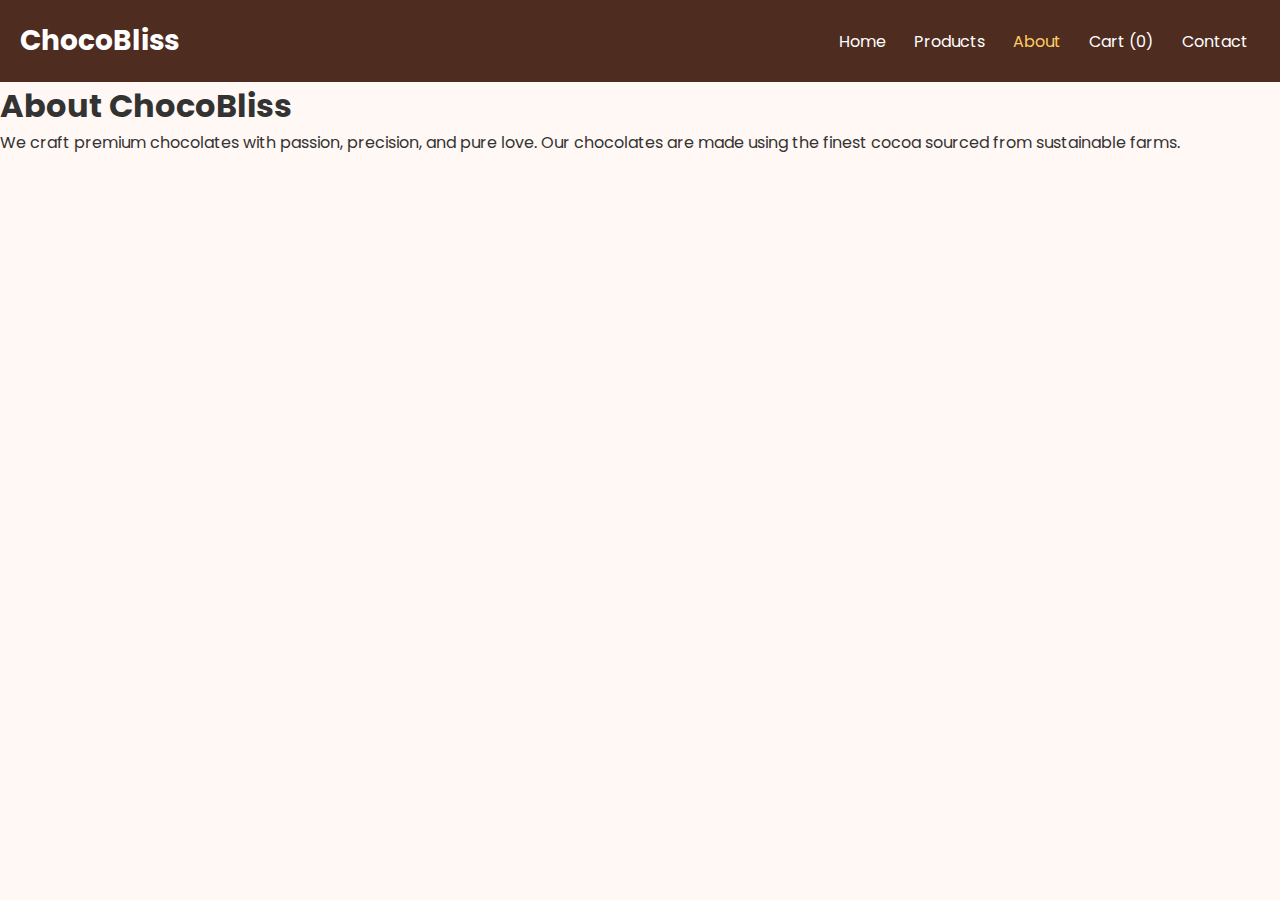
<file: about.html>
<!DOCTYPE html>
<html lang="en">
<head>
<!-- Google tag (gtag.js) -->
<script async src="https://www.googletagmanager.com/gtag/js?id=G-10RG4XP01V"></script>
<script>
  window.dataLayer = window.dataLayer || [];
  function gtag(){dataLayer.push(arguments);}
  gtag('js', new Date());

  gtag('config', 'G-10RG4XP01V');
</script>
  <!-- Google Tag Manager -->
<script>(function(w,d,s,l,i){w[l]=w[l]||[];w[l].push({'gtm.start':
new Date().getTime(),event:'gtm.js'});var f=d.getElementsByTagName(s)[0],
j=d.createElement(s),dl=l!='dataLayer'?'&l='+l:'';j.async=true;j.src=
'https://www.googletagmanager.com/gtm.js?id='+i+dl;f.parentNode.insertBefore(j,f);
})(window,document,'script','dataLayer','GTM-P6TDVTMB');</script>
<!-- End Google Tag Manager -->
<meta charset="UTF-8">
<meta name="viewport" content="width=device-width, initial-scale=1.0">
<title>ChocoBliss - About</title>
<link rel="stylesheet" href="styles.css">
</head>
<body>
<header>
  <a href="index.html" class="logo">ChocoBliss</a>
  <nav>
    <a href="index.html">Home</a>
    <a href="products.html">Products</a>
    <a href="about.html" class="active">About</a>
    <a href="cart.html">Cart (<span id="cart-count">0</span>)</a>
    <a href="contact.html">Contact</a>
  </nav>
</header>

<section class="about-section">
  <h1>About ChocoBliss</h1>
  <p>We craft premium chocolates with passion, precision, and pure love. Our chocolates are made using the finest cocoa sourced from sustainable farms.</p>
</section>
<script src="script.js"></script>
<!-- Google Tag Manager (noscript) -->
<noscript><iframe src="https://www.googletagmanager.com/ns.html?id=GTM-P6TDVTMB"
height="0" width="0" style="display:none;visibility:hidden"></iframe></noscript>
<!-- End Google Tag Manager (noscript) -->
</body>
</html>
</file>
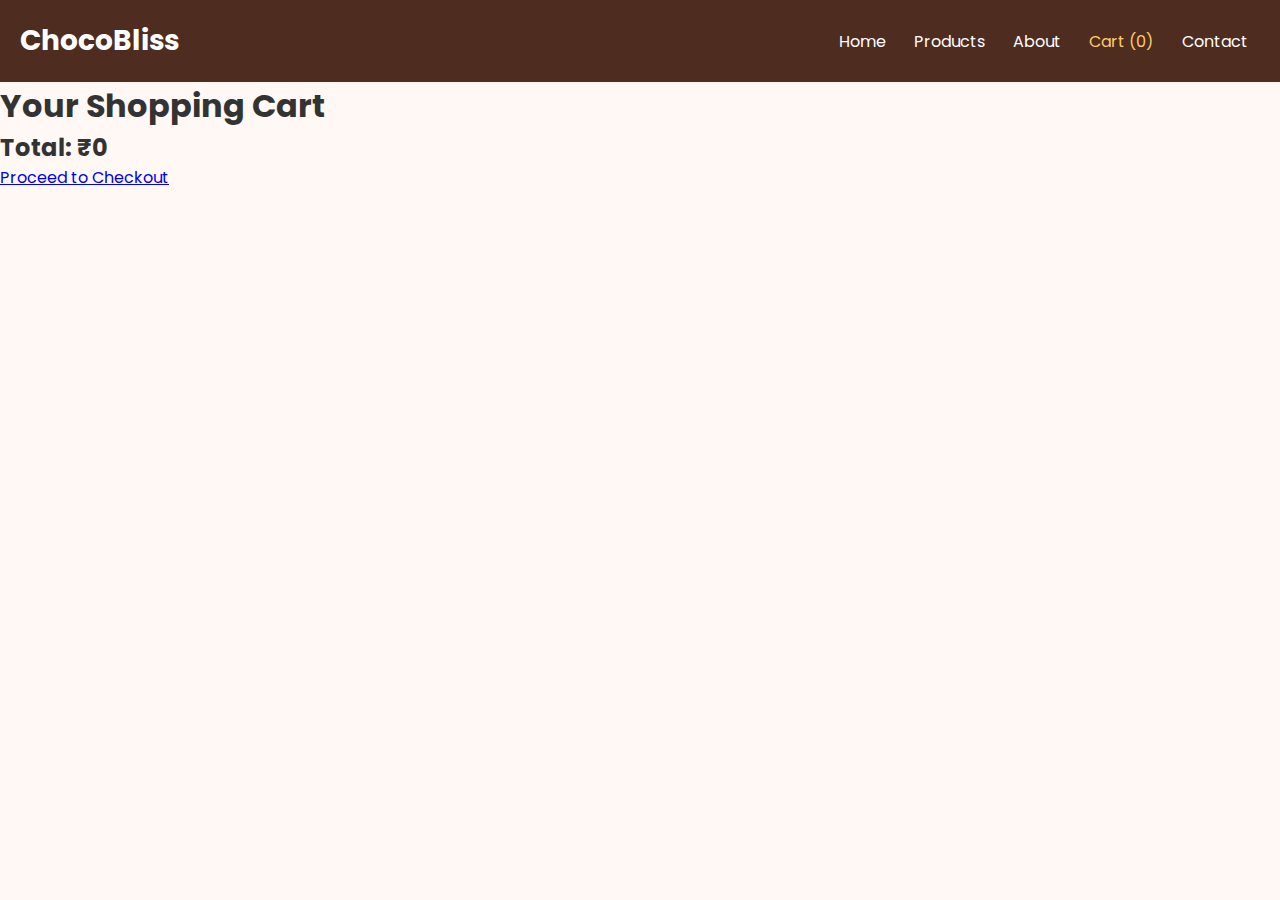
<file: cart.html>
<!DOCTYPE html>
<html lang="en">
<head>
  <!-- Google Tag Manager -->
<script>(function(w,d,s,l,i){w[l]=w[l]||[];w[l].push({'gtm.start':
new Date().getTime(),event:'gtm.js'});var f=d.getElementsByTagName(s)[0],
j=d.createElement(s),dl=l!='dataLayer'?'&l='+l:'';j.async=true;j.src=
'https://www.googletagmanager.com/gtm.js?id='+i+dl;f.parentNode.insertBefore(j,f);
})(window,document,'script','dataLayer','GTM-55GGTCJN');</script>
<!-- End Google Tag Manager -->
<meta charset="UTF-8">
<meta name="viewport" content="width=device-width, initial-scale=1.0">
<title>ChocoBliss - Cart</title>
<link rel="stylesheet" href="styles.css">
</head>
<body>
<header>
  <a href="index.html" class="logo">ChocoBliss</a>
  <nav>
    <a href="index.html">Home</a>
    <a href="products.html">Products</a>
    <a href="about.html">About</a>
    <a href="cart.html" class="active">Cart (<span id="cart-count">0</span>)</a>
    <a href="contact.html">Contact</a>
  </nav>
</header>

<section class="cart-page">
  <h1>Your Shopping Cart</h1>
  <div id="cart-items"></div>
  <h2>Total: ₹<span id="total-price">0</span></h2>
  <a href="payment.html" class="btn">Proceed to Checkout</a>
</section>

<script src="script.js"></script>
  <!-- Google Tag Manager (noscript) -->
<noscript><iframe src="https://www.googletagmanager.com/ns.html?id=GTM-55GGTCJN"
height="0" width="0" style="display:none;visibility:hidden"></iframe></noscript>
<!-- End Google Tag Manager (noscript) -->
</body>
</html>
</file>
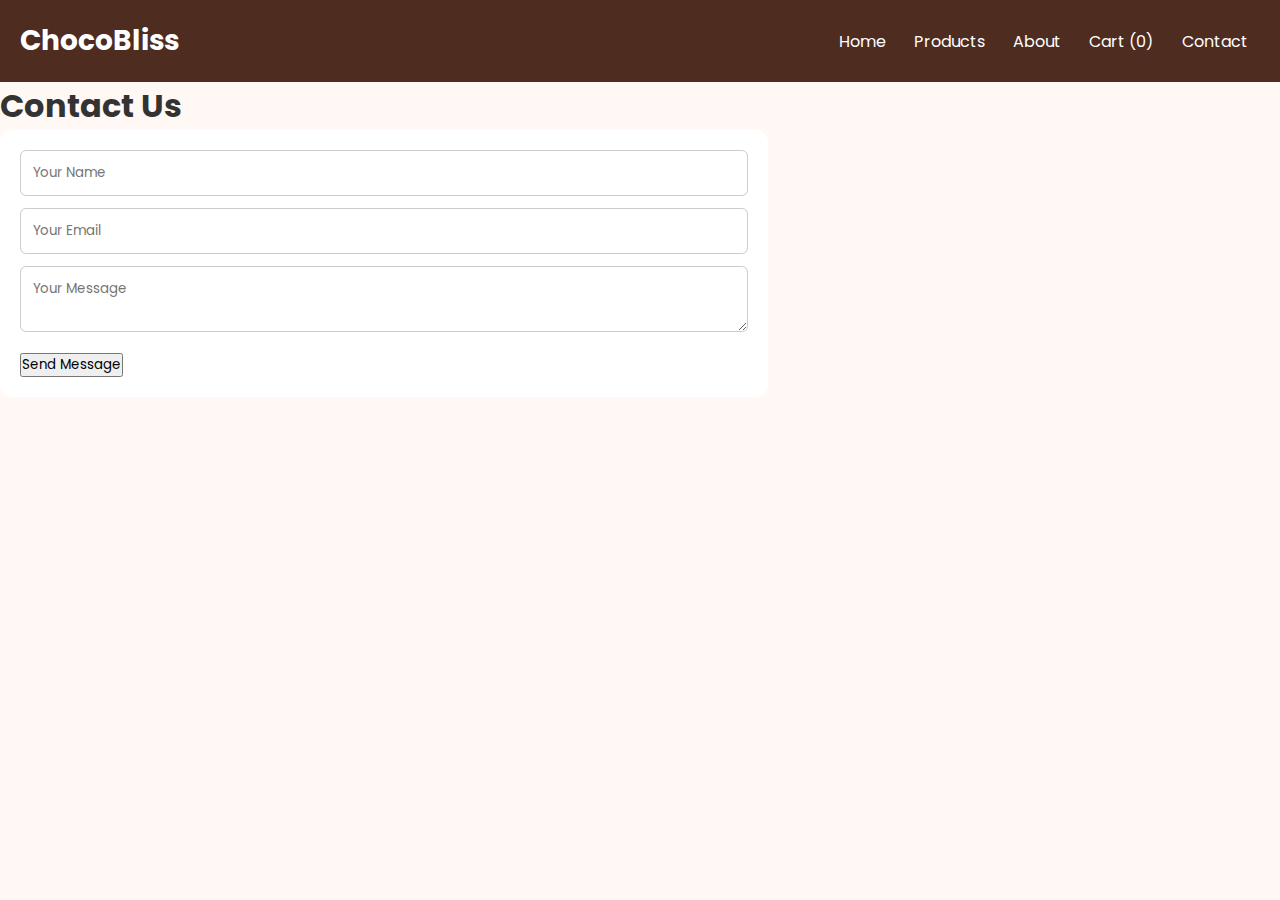
<file: contact.html>
<!DOCTYPE html>
<html lang="en">
<head>
  <meta charset="UTF-8" />
  <meta name="viewport" content="width=device-width, initial-scale=1.0" />
  <title>Contact Us - ChocoBliss</title>
  <link rel="stylesheet" href="styles.css" />
</head>
<body>
  <header>
    <a href="index.html" class="logo">ChocoBliss</a>
    <nav>
      <a href="index.html">Home</a>
      <a href="products.html">Products</a>
      <a href="about.html">About</a>
      <a href="cart.html">Cart (<span id="cart-count">0</span>)</a>
      <a href="contact.html">Contact</a>
    </nav>
  </header>

  <section class="contact-section">
    <h1>Contact Us</h1>

    <form class="contact-form">
      <input type="text" placeholder="Your Name" required>
      <input type="email" placeholder="Your Email" required>
      <textarea placeholder="Your Message" required></textarea>
      <button type="submit">Send Message</button>
    </form>
  </section>

  <script src="script.js"></script>
</body>
</html>
</file>
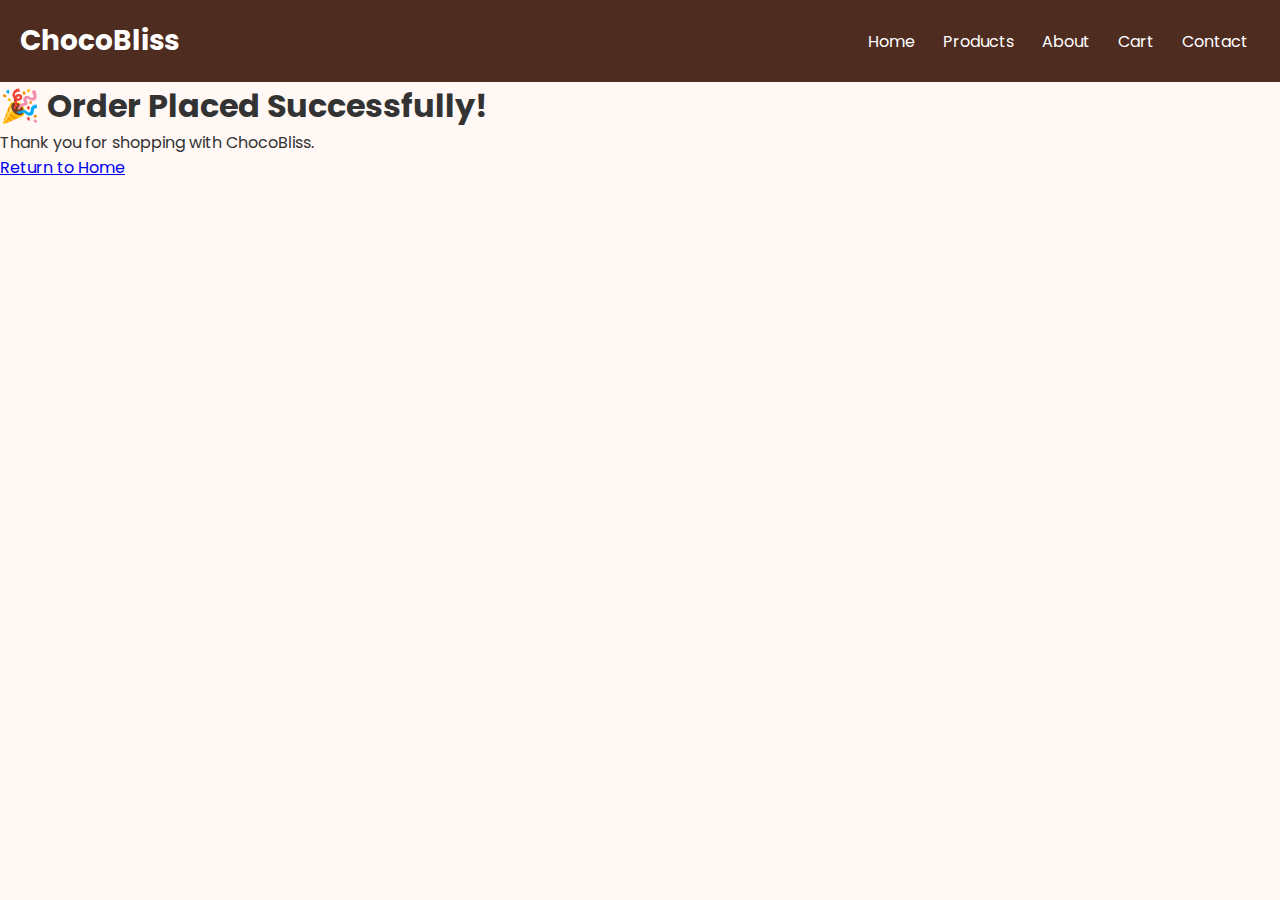
<file: order.html>
<!DOCTYPE html>
<html lang="en">
<head>
<meta charset="UTF-8">
<meta name="viewport" content="width=device-width, initial-scale=1.0">
<title>ChocoBliss - Order Placed</title>
<link rel="stylesheet" href="styles.css">
</head>
<body>
<header>
  <a href="index.html" class="logo">ChocoBliss</a>
  <nav>
    <a href="index.html">Home</a>
    <a href="products.html">Products</a>
    <a href="about.html">About</a>
    <a href="cart.html">Cart</a>
    <a href="contact.html">Contact</a>
  </nav>
</header>

<section class="order-page">
  <h1>🎉 Order Placed Successfully!</h1>
  <p>Thank you for shopping with ChocoBliss.</p>
  <a href="index.html" class="btn">Return to Home</a>
</section>

<script src="script.js"></script>
</body>
</html>
</file>
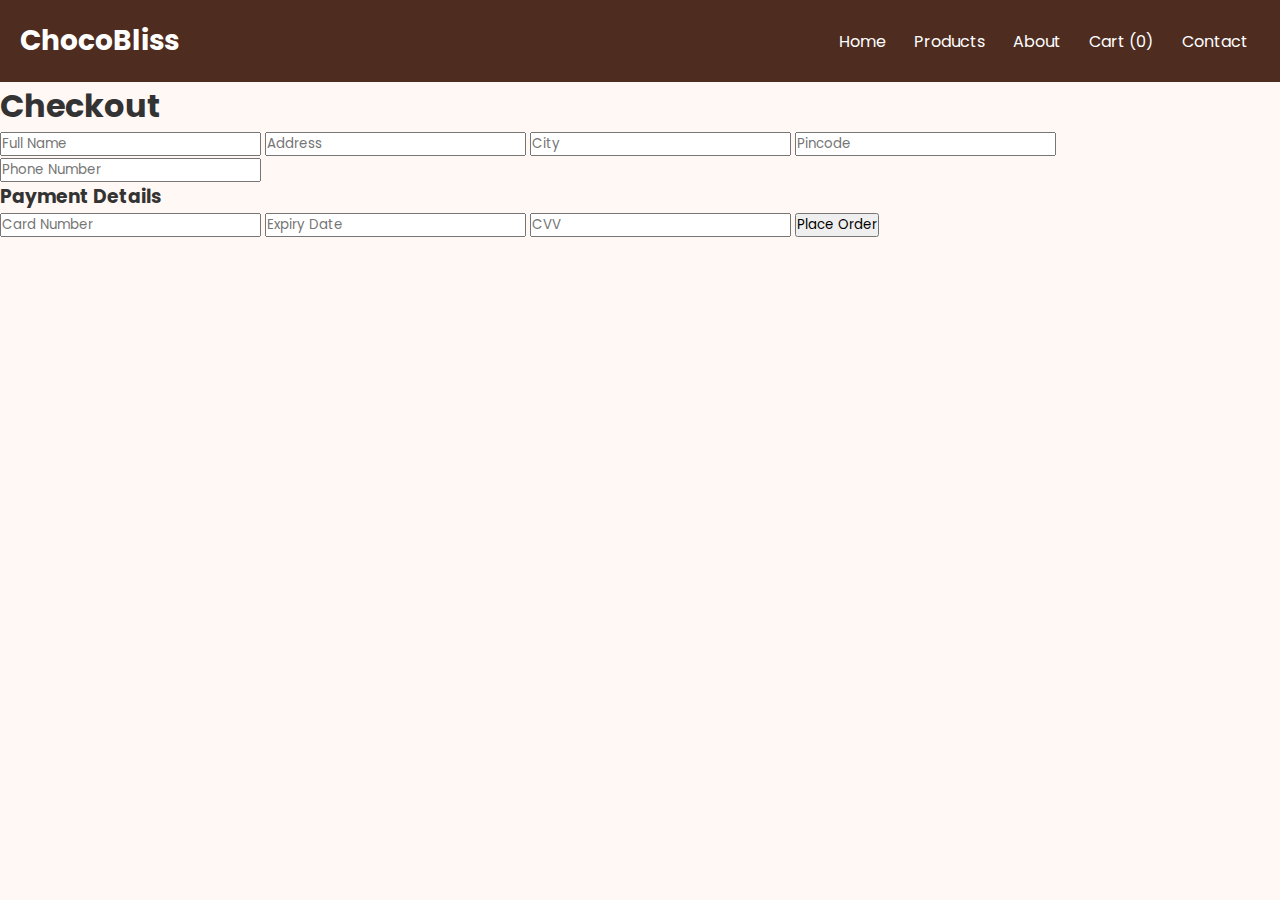
<file: payments.html>
<!DOCTYPE html>
<html lang="en">
<head>
<meta charset="UTF-8">
<meta name="viewport" content="width=device-width, initial-scale=1.0">
<title>ChocoBliss - Payment</title>
<link rel="stylesheet" href="styles.css">
</head>
<body>
<header>
  <a href="index.html" class="logo">ChocoBliss</a>
  <nav>
    <a href="index.html">Home</a>
    <a href="products.html">Products</a>
    <a href="about.html">About</a>
    <a href="cart.html">Cart (<span id="cart-count">0</span>)</a>
    <a href="contact.html">Contact</a>
  </nav>
</header>

<section class="payment-section">
  <h1>Checkout</h1>
  <form onsubmit="placeOrder(); return false;">
    <input type="text" placeholder="Full Name" required>
    <input type="text" placeholder="Address" required>
    <input type="text" placeholder="City" required>
    <input type="text" placeholder="Pincode" required>
    <input type="text" placeholder="Phone Number" required>
    <h3>Payment Details</h3>
    <input type="text" placeholder="Card Number" required>
    <input type="text" placeholder="Expiry Date" required>
    <input type="text" placeholder="CVV" required>
    <button type="submit" class="btn">Place Order</button>
  </form>
</section>

<script src="script.js"></script>
</body>
</html>
</file>
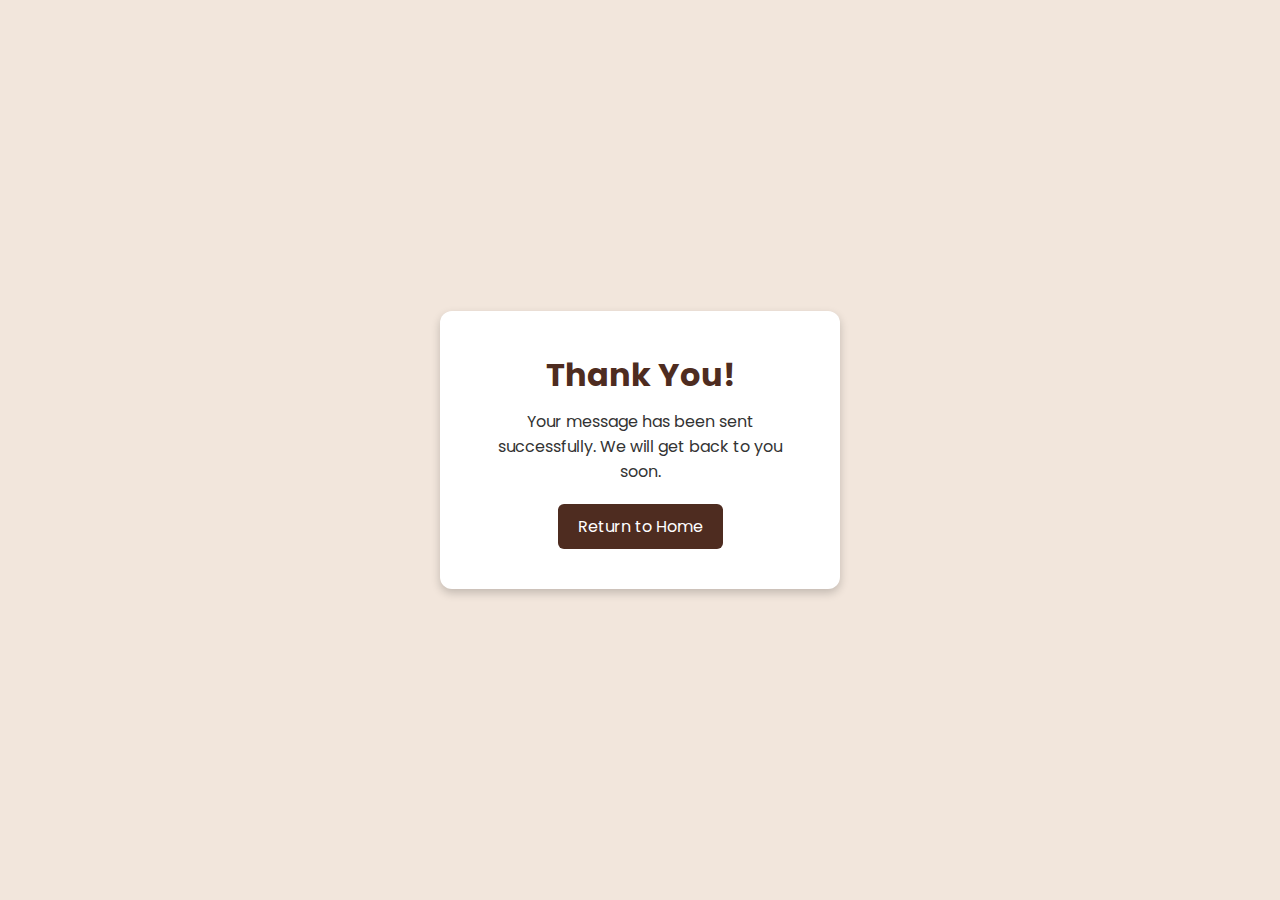
<file: thank you.html>
<!DOCTYPE html>
<html lang="en">
<head>
<meta charset="UTF-8" />
<meta name="viewport" content="width=device-width, initial-scale=1.0" />
<title>Thank You</title>
<link rel="stylesheet" href="styles.css" />
<style>
  body {
    display: flex;
    justify-content: center;
    align-items: center;
    height: 100vh;
    background: #f2e6dc;
    font-family: Arial, sans-serif;
    text-align: center;
  }
  .thankyou-box {
    background: white;
    padding: 40px;
    border-radius: 12px;
    box-shadow: 0 4px 10px rgba(0,0,0,0.2);
    max-width: 400px;
  }
  h1 {
    color: #4e2c20;
  }
  p {
    margin-top: 10px;
    color: #333;
  }
  a {
    margin-top: 20px;
    display: inline-block;
    padding: 10px 20px;
    background: #4e2c20;
    color: #fff;
    text-decoration: none;
    border-radius: 6px;
  }
</style>
</head>
<body>
  <div class="thankyou-box">
    <h1>Thank You!</h1>
    <p>Your message has been sent successfully. We will get back to you soon.</p>
    <a href="index.html">Return to Home</a>
  </div>
</body>
</html>
</file>
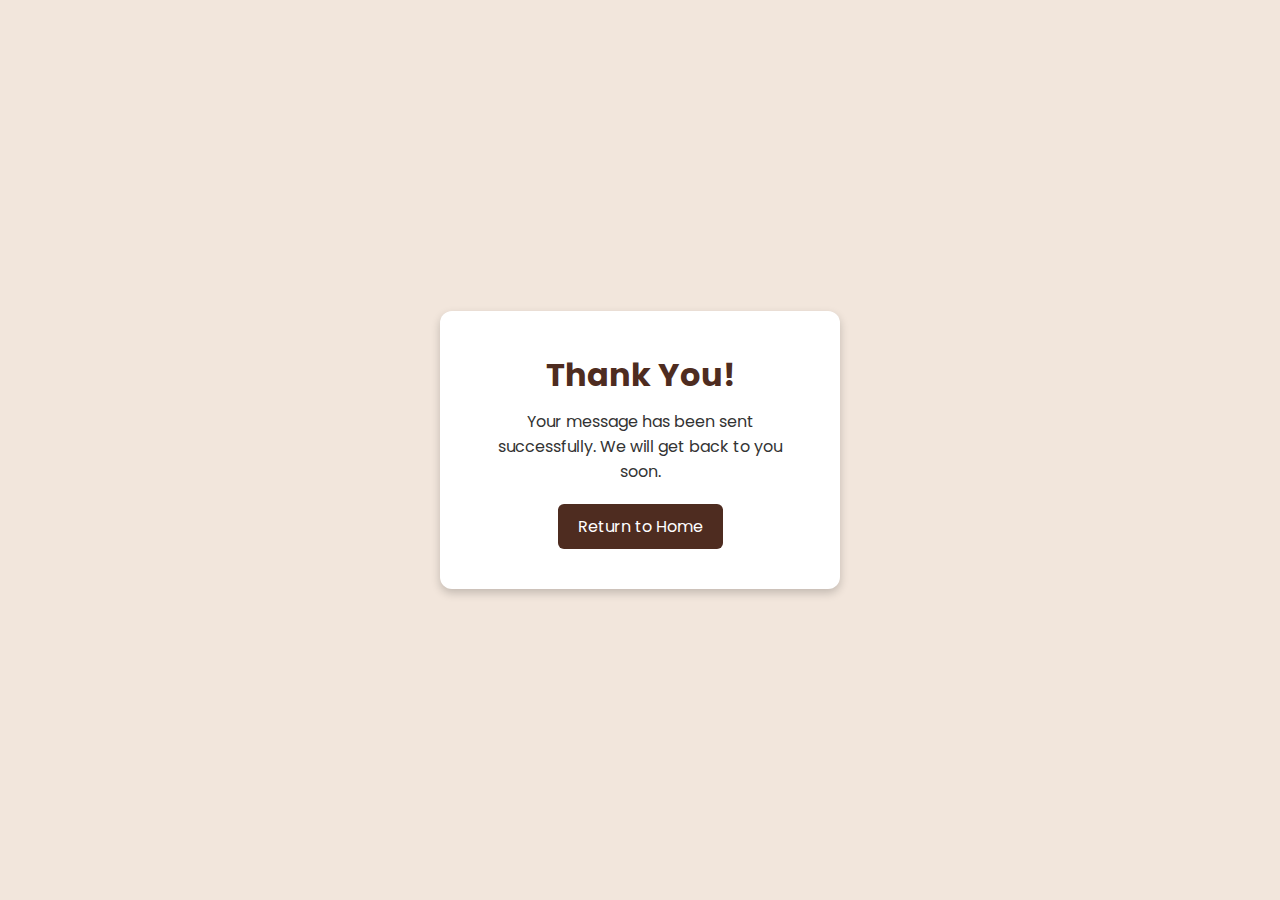
<file: thankyou.html>
<!DOCTYPE html>
<html lang="en">
<head>
<!-- Google tag (gtag.js) -->
<script async src="https://www.googletagmanager.com/gtag/js?id=G-Q7419YV27L"></script>
<script>
  window.dataLayer = window.dataLayer || [];
  function gtag(){dataLayer.push(arguments);}
  gtag('js', new Date());

  gtag('config', 'G-Q7419YV27L');
</script>
  <!-- Google Tag Manager -->
<script>(function(w,d,s,l,i){w[l]=w[l]||[];w[l].push({'gtm.start':
new Date().getTime(),event:'gtm.js'});var f=d.getElementsByTagName(s)[0],
j=d.createElement(s),dl=l!='dataLayer'?'&l='+l:'';j.async=true;j.src=
'https://www.googletagmanager.com/gtm.js?id='+i+dl;f.parentNode.insertBefore(j,f);
})(window,document,'script','dataLayer','GTM-T2B63QQ6');</script>
<!-- End Google Tag Manager -->
<meta name="viewport" content="width=device-width, initial-scale=1.0" />
<title>Thank You</title>
<link rel="stylesheet" href="styles.css" />
<style>
  body {
    display: flex;
    justify-content: center;
    align-items: center;
    height: 100vh;
    background: #f2e6dc;
    font-family: Arial, sans-serif;
    text-align: center;
  }
  .thankyou-box {
    background: white;
    padding: 40px;
    border-radius: 12px;
    box-shadow: 0 4px 10px rgba(0,0,0,0.2);
    max-width: 400px;
  }
  h1 {
    color: #4e2c20;
  }
  p {
    margin-top: 10px;
    color: #333;
  }
  a {
    margin-top: 20px;
    display: inline-block;
    padding: 10px 20px;
    background: #4e2c20;
    color: #fff;
    text-decoration: none;
    border-radius: 6px;
  }
</style>
</head>
<body>
  <div class="thankyou-box">
    <h1>Thank You!</h1>
    <p>Your message has been sent successfully. We will get back to you soon.</p>
    <a href="index.html">Return to Home</a>
  </div>
<!-- Google Tag Manager (noscript) -->
<noscript><iframe src="https://www.googletagmanager.com/ns.html?id=GTM-T2B63QQ6"
height="0" width="0" style="display:none;visibility:hidden"></iframe></noscript>
<!-- End Google Tag Manager (noscript) -->
</body>
</html>
</file>
<file: styles.css>
/* Google Font */
@import url('https://fonts.googleapis.com/css2?family=Poppins:wght@300;400;600;700&display=swap');

* {
    margin: 0;
    padding: 0;
    box-sizing: border-box;
    font-family: "Poppins", sans-serif;
}

body {
    background: #fff8f5;
    color: #333;
}

/* Navbar */
header {
    width: 100%;
    padding: 20px;
    background: #4e2c20;
    display: flex;
    justify-content: space-between;
    align-items: center;
}

.logo {
    font-size: 28px;
    color: #fff;
    font-weight: bold;
    text-decoration: none;
}

nav a {
    color: white;
    text-decoration: none;
    margin: 0 12px;
    font-size: 16px;
}

nav a:hover, nav .active {
    color: #ffcc66;
}

/* Home Banner */
.hero {
    background: url("cake.jpeg") center/cover no-repeat;
    height: 70vh;
    display: flex;
    align-items: center;
    justify-content: center;
    text-align: center;
    color: white;
    padding: 20px;
}

.hero h1 {
    font-size: 50px;
    animation: fadeIn 1.5s ease;
}

.hero p {
    font-size: 20px;
    margin-top: 10px;
    animation: fadeIn 2s ease;
}

@keyframes fadeIn {
    from { opacity: 0; transform: translateY(20px); }
    to { opacity: 1; transform: translateY(0); }
}

/* Product Section */
.products-container {
    display: grid;
    grid-template-columns: repeat(auto-fit, minmax(250px, 1fr));
    gap: 20px;
    padding: 30px;
}

.product {
    background: white;
    border-radius: 12px;
    padding: 15px;
    box-shadow: 0 2px 10px rgba(0,0,0,0.1);
    transition: .3s;
}

.product:hover {
    transform: scale(1.05);
}

.product img {
    width: 100%;
    height: 220px;
    object-fit: cover;
    border-radius: 10px;
}

.product button {
    width: 100%;
    padding: 10px;
    background: #4e2c20;
    color: white;
    border: none;
    border-radius: 6px;
    cursor: pointer;
}

.product button:hover {
    background: #ffcc66;
    color: black;
}

/* Search + Filters */
.filter-bar {
    width: 100%;
    padding: 20px;
    display: flex;
    justify-content: center;
    gap: 20px;
}

.filter-bar input, .filter-bar select {
    padding: 10px;
    width: 250px;
    border-radius: 5px;
    border: 1px solid #ccc;
}

/* Cart Page */
.cart-container {
    padding: 20px;
}

.cart-item {
    display: flex;
    align-items: center;
    background: white;
    padding: 15px;
    margin-bottom: 12px;
    border-radius: 10px;
    box-shadow: 0 2px 8px rgba(0,0,0,0.1);
}

.cart-item img {
    width: 120px;
    border-radius: 10px;
}

.cart-details {
    margin-left: 20px;
}

.total-box {
    padding: 20px;
    background: #4e2c20;
    color: white;
    border-radius: 10px;
    margin-top: 20px;
    text-align: center;
}

/* Testimonials */
.testimonials {
    padding: 40px;
    background: #fff2e6;
}

.testimonials h2 {
    text-align: center;
    font-size: 28px;
    margin-bottom: 25px;
}

.testimonial-box {
    display: flex;
    flex-wrap: wrap;
    justify-content: center;
    gap: 20px;
}

.testimonial {
    width: 300px;
    background: white;
    padding: 20px;
    border-radius: 12px;
    box-shadow: 0 2px 8px rgba(0,0,0,0.1);
}

/* Contact Page */
.contact-container {
    display: flex;
    gap: 30px;
    padding: 40px;
}

.contact-form {
    width: 60%;
    background: #fff;
    padding: 20px;
    border-radius: 12px;
}

.contact-form input, .contact-form textarea {
    width: 100%;
    padding: 12px;
    margin-bottom: 12px;
    border-radius: 6px;
    border: 1px solid #ccc;
}

.contact-info {
    width: 35%;
    padding: 20px;
    background: white;
    border-radius: 12px;
}

/* Footer */
footer {
    margin-top: 30px;
    padding: 20px;
    background: #4e2c20;
    color: white;
    text-align: center;
}
</file>
